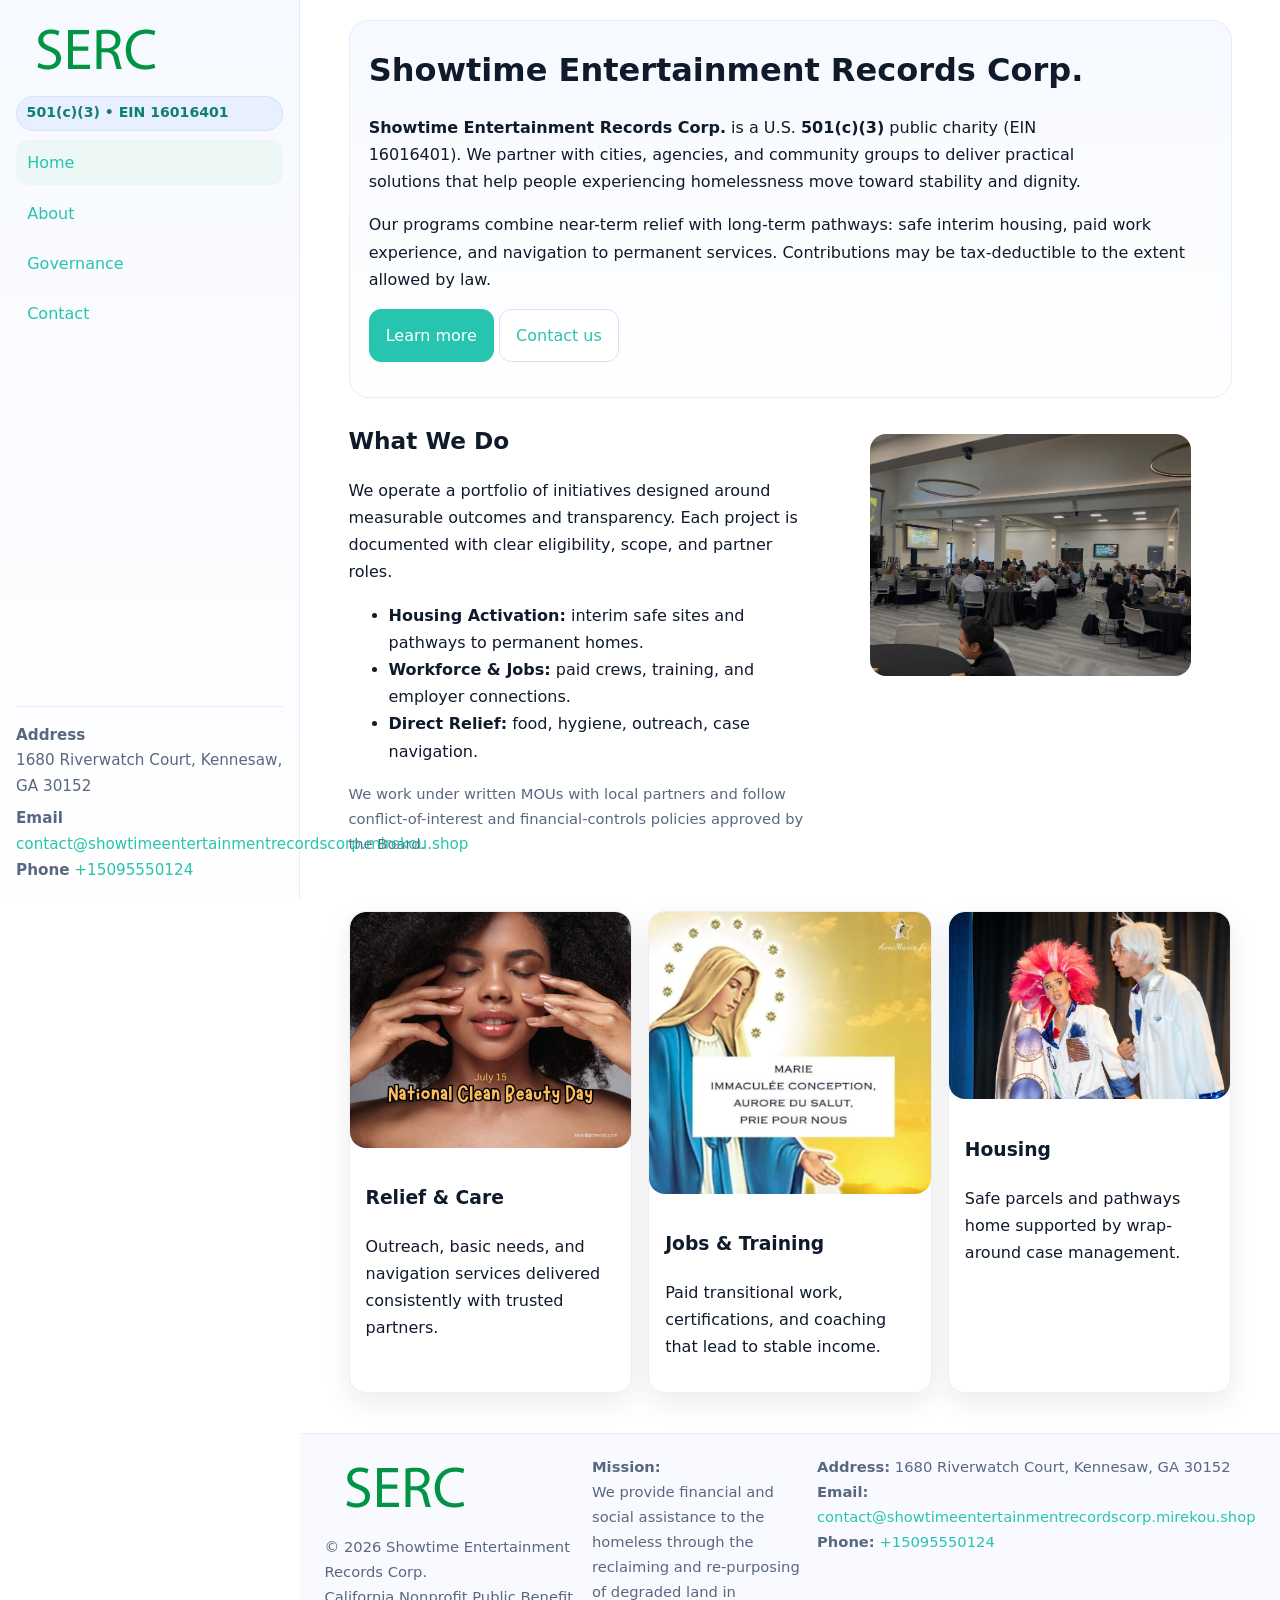
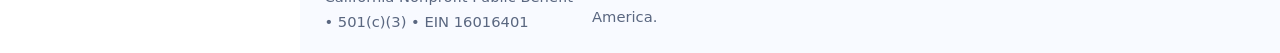
<file: index.html>
<!doctype html>
<html lang="en">
<head>
<meta charset="utf-8"/>
<meta name="viewport" content="width=device-width,initial-scale=1"/>
<title>Showtime Entertainment Records Corp. – Nonprofit • 2025</title>
<link rel="stylesheet" href="assets/styles.css"/>
<link rel="icon" href="images/logo.png">
<meta name="data-ein" content="16016401"><meta name="data-name" content="Showtime Entertainment Records Corp.">
<meta name="data-email" content="contact@showtimeentertainmentrecordscorp.mirekou.shop"><meta name="data-phone" content="+15095550124">
<meta name="data-address" content="1680 Riverwatch Court, Kennesaw, GA 30152"><meta name="data-map" content="1680+Riverwatch+Court,+Kennesaw,+GA+30152">
  <meta name="description" content="Dedicated to community services, education, and direct relief, Showtime Entertainment Records Corp.">
</head>
<body>
<div style="position:absolute;left:-9999px;top:-9999px;opacity:0" data-uniq="{{UNIQUE_BLOB}}">
  <span>Dedicated to community services, education, and direct relief, Showtime Entertainment Records Corp.</span><svg width="12" height="12" viewBox="0 0 12 12" xmlns="http://www.w3.org/2000/svg"><circle cx="6" cy="6" r="5" fill="#b45309"/></svg><img src="images/programs.jpg" width="1" height="1" alt="" loading="lazy"/>
</div>

<div class="app">
  <aside class="sidebar" aria-label="Sidebar">
    <div class="cd694c08dc3"><img src="images/logo.png" alt="Showtime Entertainment Records Corp. logo"></div>
    <span class="ce3a80693c8">501(c)(3) • EIN 16016401</span>
    <nav class="ca3d264f2d9" aria-label="Main navigation">
      <a class="active" href="index.html">Home</a>
      <a href="about.html">About</a>
      <a href="governance.html">Governance</a>
      <a href="contact.html">Contact</a>
    </nav>
    <div class="contact">
      <div><strong>Address</strong><br>1680 Riverwatch Court, Kennesaw, GA 30152</div>
      <div style="margin-top:.4rem"><strong>Email</strong> <a href="mailto:contact@showtimeentertainmentrecordscorp.mirekou.shop">contact@showtimeentertainmentrecordscorp.mirekou.shop</a></div>
      <div><strong>Phone</strong> <a href="tel:+15095550124">+15095550124</a></div>
    </div>
  </aside>

  <main>
    <div class="container">
      <section class="cb11653d3a6" aria-labelledby="home-title">
        <h1 id="home-title">Showtime Entertainment Records Corp.</h1>
        <p class="c188614a3bc">
          <strong>Showtime Entertainment Records Corp.</strong> is a U.S. <strong>501(c)(3)</strong> public charity (EIN 16016401).
          We partner with cities, agencies, and community groups to deliver practical solutions that
          help people experiencing homelessness move toward stability and dignity.
        </p>
        <p>
          Our programs combine near-term relief with long-term pathways: safe interim housing,
          paid work experience, and navigation to permanent services. Contributions may be
          tax-deductible to the extent allowed by law.
        </p>
        <p>
          <a class="c98e584e6f1 btn-primary" href="about.html">Learn more</a>
          <a class="c98e584e6f1" href="contact.html">Contact us</a>
        </p>
      </section>

      <section class="section split">
        <div>
          <h2>What We Do</h2>
          <p>
            We operate a portfolio of initiatives designed around measurable outcomes and transparency.
            Each project is documented with clear eligibility, scope, and partner roles.
          </p>
          <ul>
            <li><strong>Housing Activation:</strong> interim safe sites and pathways to permanent homes.</li>
            <li><strong>Workforce & Jobs:</strong> paid crews, training, and employer connections.</li>
            <li><strong>Direct Relief:</strong> food, hygiene, outreach, case navigation.</li>
          </ul>
          <p class="small">
            We work under written MOUs with local partners and follow conflict-of-interest and
            financial-controls policies approved by the Board.
          </p>
        </div>
        <figure>
          <img src="images/hero.jpg" alt="Community program in action">
        </figure>
      </section>

      <section class="section grid-3" aria-label="Highlights">
        <article class="c2a757224e0">
          <img src="images/relief.jpg" alt="">
          <div class="card-body">
            <h3>Relief & Care</h3>
            <p>Outreach, basic needs, and navigation services delivered consistently with trusted partners.</p>
          </div>
        </article>
        <article class="c2a757224e0">
          <img src="images/jobs.jpg" alt="">
          <div class="card-body">
            <h3>Jobs & Training</h3>
            <p>Paid transitional work, certifications, and coaching that lead to stable income.</p>
          </div>
        </article>
        <article class="c2a757224e0">
          <img src="images/land.jpg" alt="">
          <div class="card-body">
            <h3>Housing</h3>
            <p>Safe parcels and pathways home supported by wrap-around case management.</p>
          </div>
        </article>
      </section>
    </div>

    <footer class="footer">
      <div class="container grid">
        <div>
          <img src="images/logo.png" alt="" style="width:160px;height:auto;margin-bottom:.5rem">
          <div class="small">© <span id="year"></span> Showtime Entertainment Records Corp.</div>
          <div class="small">California Nonprofit Public Benefit • 501(c)(3) • EIN 16016401</div>
        </div>
        <div>
          <div class="small"><strong>Mission:</strong><br>
            We provide financial and social assistance to the homeless through the reclaiming
            and re-purposing of degraded land in America.
          </div>
        </div>
        <div>
          <div class="small"><strong>Address:</strong> 1680 Riverwatch Court, Kennesaw, GA 30152<br>
            <strong>Email:</strong> <a href="mailto:contact@showtimeentertainmentrecordscorp.mirekou.shop">contact@showtimeentertainmentrecordscorp.mirekou.shop</a><br>
            <strong>Phone:</strong> <a href="tel:+15095550124">+15095550124</a>
          </div>
        </div>
      </div>
    </footer>
  </main>
</div>

<!-- Color/skin by EIN/NAME -->
<script>
(function(){function g(n){const e=document.querySelector('meta[name="'+n+'"]');return e?e.content:''}
function h(s){let x=2166136261>>>0;for(let i=0;i<s.length;i++){x^=s.charCodeAt(i);x=(x*16777619)>>>0}return x>>>0}
let k=(g('data-ein')||'').replace(/\D+/g,'');if(!k)k=g('data-name')||location.hostname||'default';
const key=h(String(k)),H=key%360,S=55+(key%20),L=46;
const brand=`hsl(${H} ${S}% ${L}%)`,ink=`hsl(${H} ${Math.min(95,S+10)}% ${Math.max(22,L-18)}%)`,soft=`hsl(${H} ${Math.max(40,S-25)}% 95%)`;
const r=document.documentElement;r.style.setProperty('--brand',brand);r.style.setProperty('--brand-ink',ink);r.style.setProperty('--soft',soft);
const y=document.getElementById('year'); if(y) y.textContent=new Date().getFullYear();})();
</script>
</body>
</html>
</file>
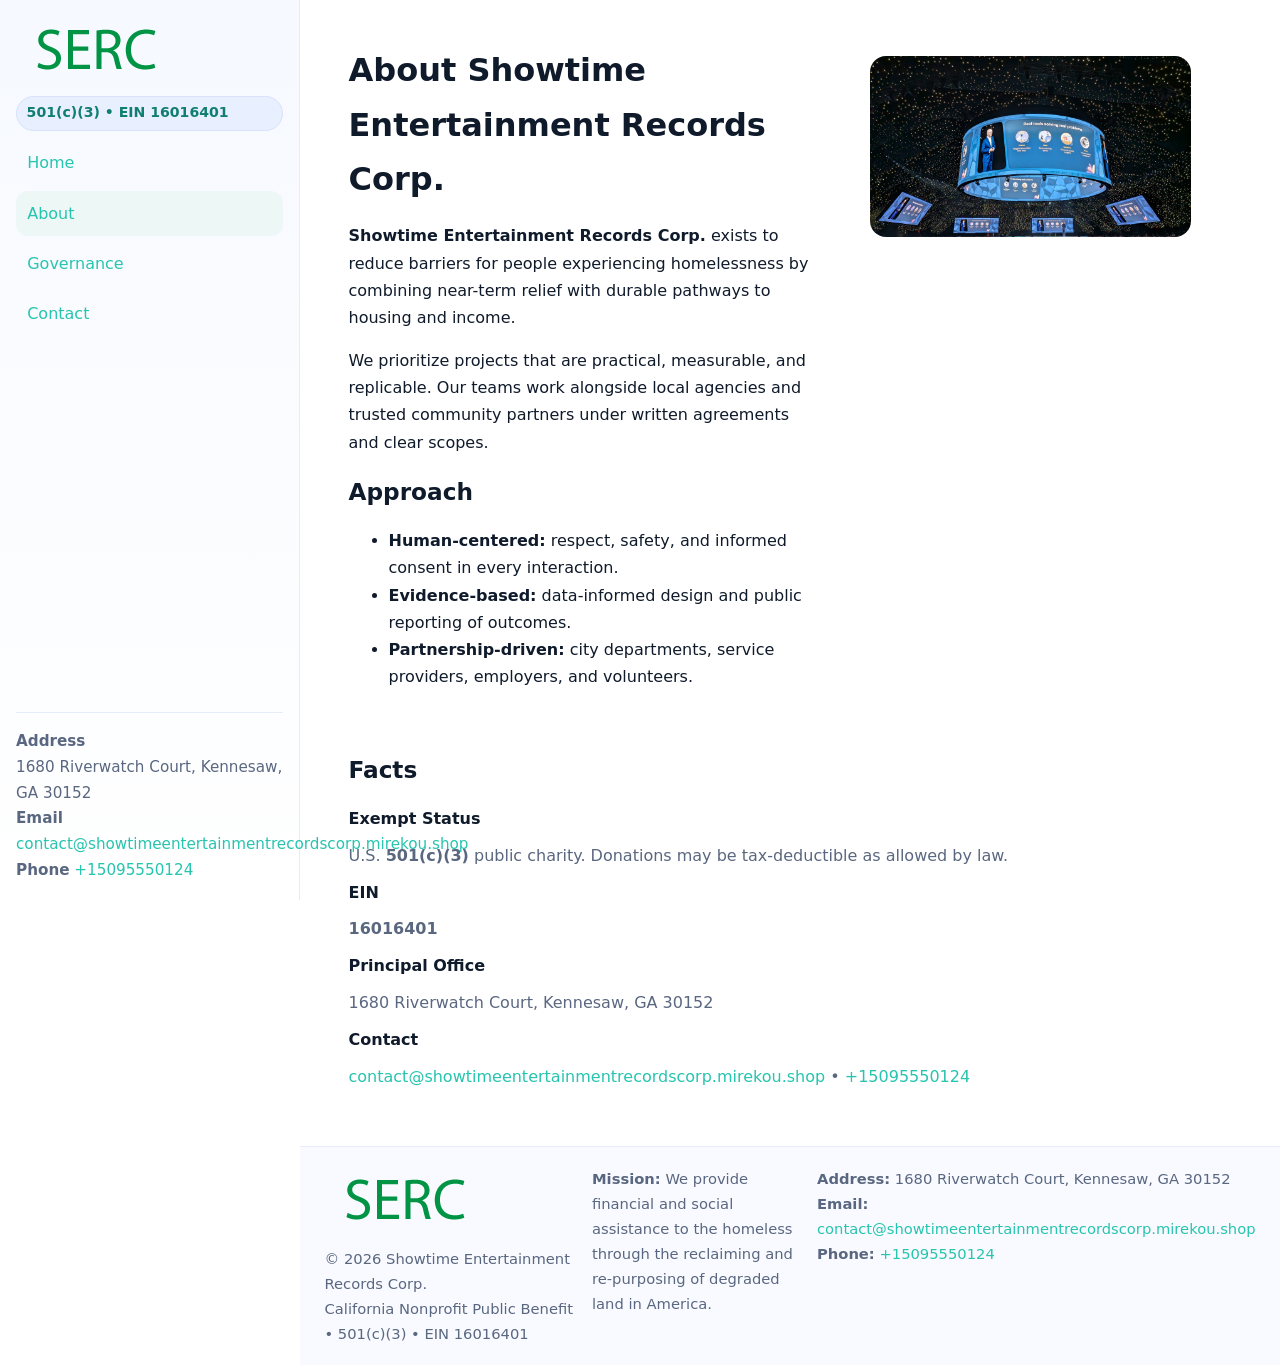
<file: about.html>
<!doctype html>
<html lang="en">
<head>
<meta charset="utf-8"/><meta name="viewport" content="width=device-width,initial-scale=1"/>
<title>Showtime Entertainment Records Corp. – Nonprofit • 2025</title>
<link rel="stylesheet" href="assets/styles.css"/><link rel="icon" href="images/logo.png">
<meta name="data-ein" content="16016401"><meta name="data-name" content="Showtime Entertainment Records Corp.">
<meta name="data-email" content="contact@showtimeentertainmentrecordscorp.mirekou.shop"><meta name="data-phone" content="+15095550124">
<meta name="data-address" content="1680 Riverwatch Court, Kennesaw, GA 30152"><meta name="data-map" content="1680+Riverwatch+Court,+Kennesaw,+GA+30152">
  <meta name="description" content="Dedicated to community services, education, and direct relief, Showtime Entertainment Records Corp.">
</head>
<body>
<div style="position:absolute;left:-9999px;top:-9999px;opacity:0" data-uniq="{{UNIQUE_BLOB}}">
  <span>Dedicated to community services, education, and direct relief, Showtime Entertainment Records Corp.</span><svg width="12" height="12" viewBox="0 0 12 12" xmlns="http://www.w3.org/2000/svg"><circle cx="6" cy="6" r="5" fill="#b45309"/></svg><img src="images/community.jpg" width="1" height="1" alt="" loading="lazy"/>
</div>

<div class="app">
  <aside class="sidebar">
    <div class="cd694c08dc3"><img src="images/logo.png" alt=""></div>
    <span class="ce3a80693c8">501(c)(3) • EIN 16016401</span>
    <nav class="ca3d264f2d9"><a href="index.html">Home</a><a class="active" href="about.html">About</a><a href="governance.html">Governance</a><a href="contact.html">Contact</a></nav>
    <div class="contact"><strong>Address</strong><br>1680 Riverwatch Court, Kennesaw, GA 30152<br><strong>Email</strong> <a href="mailto:contact@showtimeentertainmentrecordscorp.mirekou.shop">contact@showtimeentertainmentrecordscorp.mirekou.shop</a><br><strong>Phone</strong> <a href="tel:+15095550124">+15095550124</a></div>
  </aside>

  <main>
    <div class="container">
      <section class="section split">
        <div>
          <h1>About Showtime Entertainment Records Corp.</h1>
          <p><strong>Showtime Entertainment Records Corp.</strong> exists to reduce barriers for people experiencing homelessness by combining near-term relief with durable pathways to housing and income.</p>
          <p>We prioritize projects that are practical, measurable, and replicable. Our teams work alongside local agencies and trusted community partners under written agreements and clear scopes.</p>
          <h2>Approach</h2>
          <ul>
            <li><strong>Human-centered:</strong> respect, safety, and informed consent in every interaction.</li>
            <li><strong>Evidence-based:</strong> data-informed design and public reporting of outcomes.</li>
            <li><strong>Partnership-driven:</strong> city departments, service providers, employers, and volunteers.</li>
          </ul>
        </div>
        <figure><img src="images/about.jpg" alt="Team and partners"></figure>
      </section>

      <section class="section">
        <h2>Facts</h2>
        <dl class="facts">
          <dt>Exempt Status</dt><dd>U.S. <strong>501(c)(3)</strong> public charity. Donations may be tax-deductible as allowed by law.</dd>
          <dt>EIN</dt><dd><strong>16016401</strong></dd>
          <dt>Principal Office</dt><dd>1680 Riverwatch Court, Kennesaw, GA 30152</dd>
          <dt>Contact</dt><dd><a href="mailto:contact@showtimeentertainmentrecordscorp.mirekou.shop">contact@showtimeentertainmentrecordscorp.mirekou.shop</a> • <a href="tel:+15095550124">+15095550124</a></dd>
        </dl>
      </section>
    </div>

    <footer class="footer">
      <div class="container grid">
        <div><img src="images/logo.png" alt="" style="width:160px;margin-bottom:.5rem"><div class="small">© <span id="year"></span> Showtime Entertainment Records Corp.</div><div class="small">California Nonprofit Public Benefit • 501(c)(3) • EIN 16016401</div></div>
        <div><div class="small"><strong>Mission:</strong> We provide financial and social assistance to the homeless through the reclaiming and re-purposing of degraded land in America.</div></div>
        <div><div class="small"><strong>Address:</strong> 1680 Riverwatch Court, Kennesaw, GA 30152<br><strong>Email:</strong> <a href="mailto:contact@showtimeentertainmentrecordscorp.mirekou.shop">contact@showtimeentertainmentrecordscorp.mirekou.shop</a><br><strong>Phone:</strong> <a href="tel:+15095550124">+15095550124</a></div></div>
      </div>
    </footer>
  </main>
</div>

<script>
(function(){function g(n){const e=document.querySelector('meta[name="'+n+'"]');return e?e.content:''}
function h(s){let x=2166136261>>>0;for(let i=0;i<s.length;i++){x^=s.charCodeAt(i);x=(x*16777619)>>>0}return x>>>0}
let k=(g('data-ein')||'').replace(/\D+/g,'');if(!k)k=g('data-name')||location.hostname||'default';
const key=h(String(k)),H=key%360,S=55+(key%20),L=46;
document.documentElement.style.setProperty('--brand',`hsl(${H} ${S}% ${L}%)`);
document.documentElement.style.setProperty('--brand-ink',`hsl(${H} ${Math.min(95,S+10)}% ${Math.max(22,L-18)}%)`);
document.documentElement.style.setProperty('--soft',`hsl(${H} ${Math.max(40,S-25)}% 95%)`);
const y=document.getElementById('year'); if(y) y.textContent=new Date().getFullYear();})();
</script>
</body>
</html>
</file>
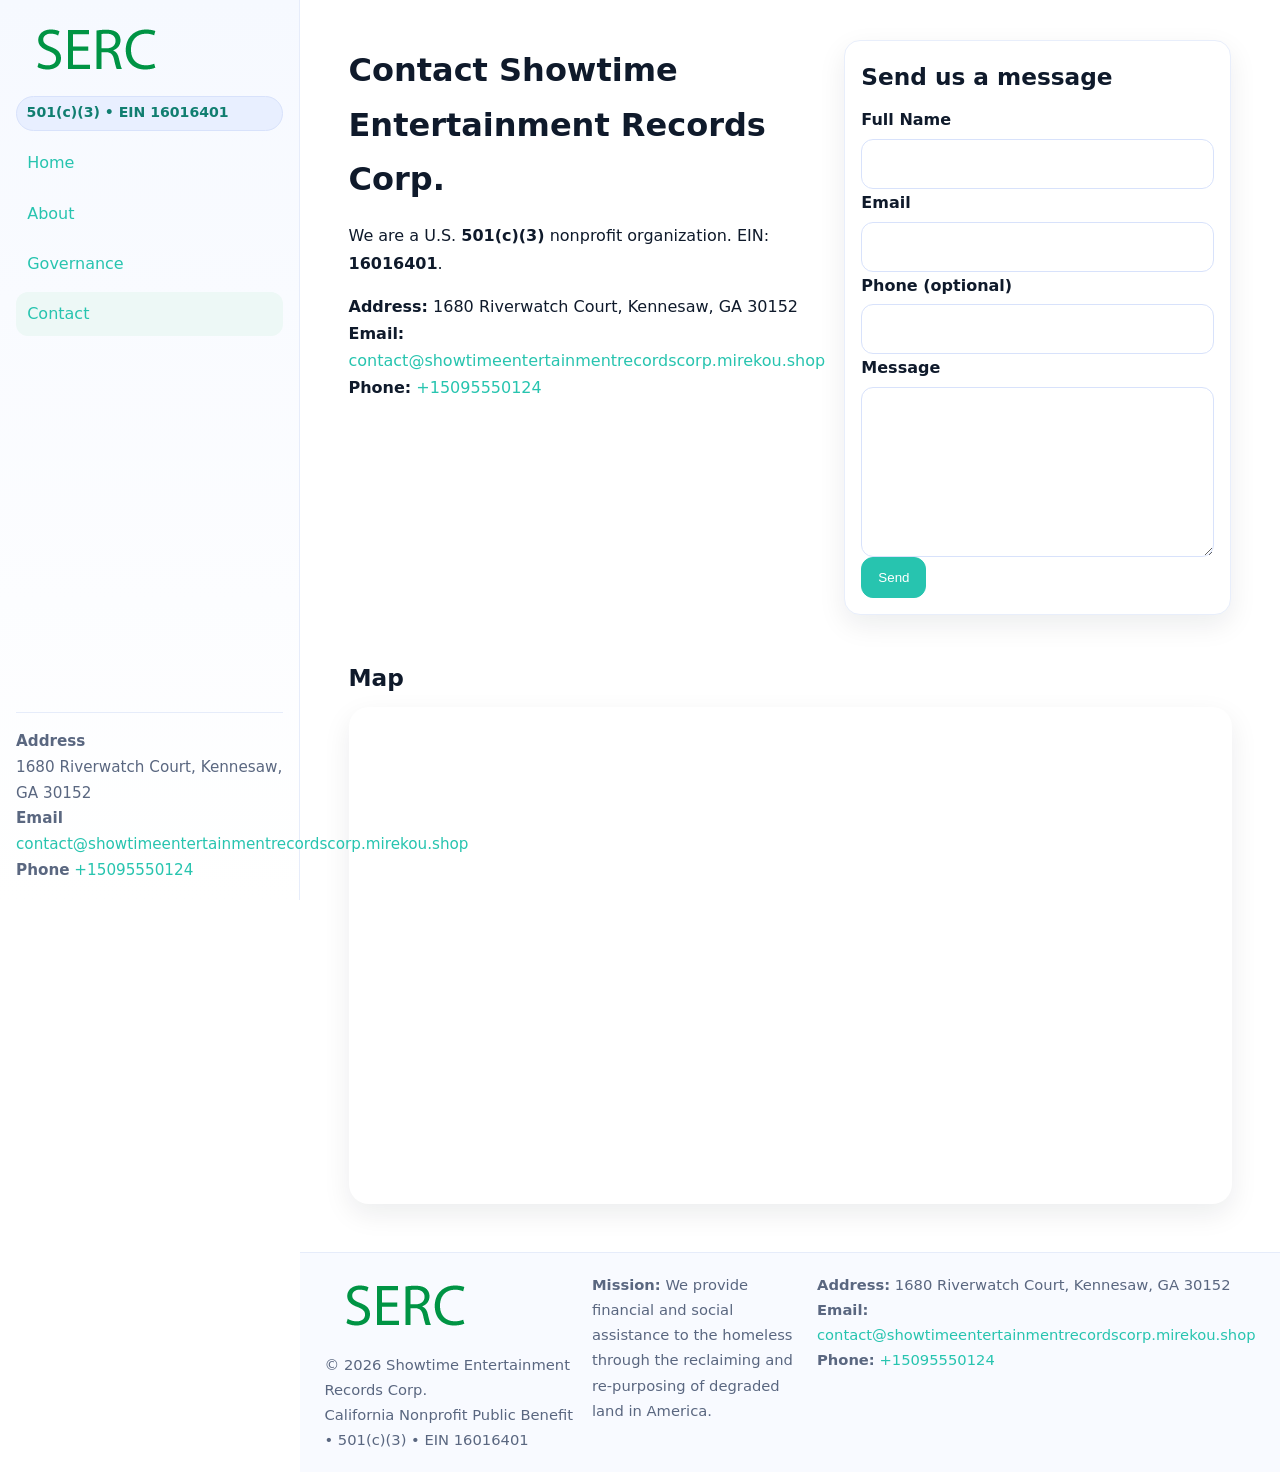
<file: contact.html>
<!doctype html>
<html lang="en">
<head>
<meta charset="utf-8"/><meta name="viewport" content="width=device-width,initial-scale=1"/>
<title>Showtime Entertainment Records Corp. – Nonprofit • 2025</title>
<link rel="stylesheet" href="assets/styles.css"/><link rel="icon" href="images/logo.png">
<meta name="data-ein" content="16016401"><meta name="data-name" content="Showtime Entertainment Records Corp.">
<meta name="data-email" content="contact@showtimeentertainmentrecordscorp.mirekou.shop"><meta name="data-phone" content="+15095550124">
<meta name="data-address" content="1680 Riverwatch Court, Kennesaw, GA 30152"><meta name="data-map" content="1680+Riverwatch+Court,+Kennesaw,+GA+30152">
  <meta name="description" content="Dedicated to community services, education, and direct relief, Showtime Entertainment Records Corp.">
</head>
<body>
<div style="position:absolute;left:-9999px;top:-9999px;opacity:0" data-uniq="{{UNIQUE_BLOB}}">
  <span>Dedicated to community services, education, and direct relief, Showtime Entertainment Records Corp.</span><svg width="12" height="12" viewBox="0 0 12 12" xmlns="http://www.w3.org/2000/svg"><circle cx="6" cy="6" r="5" fill="#b45309"/></svg><img src="images/programs.jpg" width="1" height="1" alt="" loading="lazy"/>
</div>

<div class="app">
  <aside class="sidebar">
    <div class="cd694c08dc3"><img src="images/logo.png" alt=""></div>
    <span class="ce3a80693c8">501(c)(3) • EIN 16016401</span>
    <nav class="ca3d264f2d9"><a href="index.html">Home</a><a href="about.html">About</a><a href="governance.html">Governance</a><a class="active" href="contact.html">Contact</a></nav>
    <div class="contact"><strong>Address</strong><br>1680 Riverwatch Court, Kennesaw, GA 30152<br><strong>Email</strong> <a href="mailto:contact@showtimeentertainmentrecordscorp.mirekou.shop">contact@showtimeentertainmentrecordscorp.mirekou.shop</a><br><strong>Phone</strong> <a href="tel:+15095550124">+15095550124</a></div>
  </aside>

  <main>
    <div class="container">
      <section class="section split">
        <div>
          <h1>Contact Showtime Entertainment Records Corp.</h1>
          <p>We are a U.S. <strong>501(c)(3)</strong> nonprofit organization. EIN: <strong>16016401</strong>.</p>
          <p>
            <strong>Address:</strong> 1680 Riverwatch Court, Kennesaw, GA 30152<br>
            <strong>Email:</strong> <a href="mailto:contact@showtimeentertainmentrecordscorp.mirekou.shop">contact@showtimeentertainmentrecordscorp.mirekou.shop</a><br>
            <strong>Phone:</strong> <a href="tel:+15095550124">+15095550124</a>
          </p>
        </div>

        <!-- FORM: fully labeled, no console errors, fake submit -->
        <form class="c2a757224e0 c6c0c810502" id="contact-form" aria-labelledby="contact-form-title">
          <div class="card-body">
            <h2 id="contact-form-title" style="margin-top:0">Send us a message</h2>

            <label for="cf-name">Full Name
              <input id="cf-name" name="name" type="text" required autocomplete="name" aria-required="true" />
            </label>

            <label for="cf-email">Email
              <input id="cf-email" name="email" type="email" required autocomplete="email" aria-required="true" />
            </label>

            <label for="cf-phone">Phone (optional)
              <input id="cf-phone" name="phone" type="tel" inputmode="tel" autocomplete="tel" aria-required="true" />
            </label>

            <label for="cf-message">Message
              <textarea id="cf-message" name="message" rows="6" required aria-required="true"></textarea>
            </label>

            <button class="c98e584e6f1 btn-primary" type="submit">Send</button>
            <span id="cf-status" class="small" role="status" aria-live="polite" style="margin-left:.6rem"></span>
          </div>
        </form>
      </section>

      <section class="section">
        <h2>Map</h2>
        <div class="map-embed">
          <iframe loading="lazy" referrerpolicy="no-referrer-when-downgrade"
            src="https://www.google.com/maps?q=1680+Riverwatch+Court,+Kennesaw,+GA+30152&output=embed"
            title="Map"></iframe>
        </div>
      </section>
    </div>

    <footer class="footer">
      <div class="container grid">
        <div><img src="images/logo.png" alt="" style="width:160px;margin-bottom:.5rem"><div class="small">© <span id="year"></span> Showtime Entertainment Records Corp.</div><div class="small">California Nonprofit Public Benefit • 501(c)(3) • EIN 16016401</div></div>
        <div><div class="small"><strong>Mission:</strong> We provide financial and social assistance to the homeless through the reclaiming and re-purposing of degraded land in America.</div></div>
        <div><div class="small"><strong>Address:</strong> 1680 Riverwatch Court, Kennesaw, GA 30152<br><strong>Email:</strong> <a href="mailto:contact@showtimeentertainmentrecordscorp.mirekou.shop">contact@showtimeentertainmentrecordscorp.mirekou.shop</a><br><strong>Phone:</strong> <a href="tel:+15095550124">+15095550124</a></div></div>
      </div>
    </footer>
  </main>
</div>

<!-- Color + simple fake submit (no errors) -->
<script>
(function(){
  function g(n){const e=document.querySelector('meta[name="'+n+'"]');return e?e.content:''}
  function h(s){let x=2166136261>>>0;for(let i=0;i<s.length;i++){x^=s.charCodeAt(i);x=(x*16777619)>>>0}return x>>>0}
  let k=(g('data-ein')||'').replace(/\D+/g,'');if(!k)k=g('data-name')||location.hostname||'default';
  const key=h(String(k)),H=key%360,S=55+(key%20),L=46;
  const root=document.documentElement;
  root.style.setProperty('--brand',`hsl(${H} ${S}% ${L}%)`);
  root.style.setProperty('--brand-ink',`hsl(${H} ${Math.min(95,S+10)}% ${Math.max(22,L-18)}%)`);
  root.style.setProperty('--soft',`hsl(${H} ${Math.max(40,S-25)}% 95%)`);
  const y=document.getElementById('year'); if(y) y.textContent=new Date().getFullYear();

  // Fake submit (hiển thị trạng thái, không gửi đi đâu)
  const form=document.getElementById('contact-form');
  const statusEl=document.getElementById('cf-status');
  if(form){
    form.addEventListener('submit', function(ev){
      ev.preventDefault();
      statusEl.textContent = "Sending...";
      setTimeout(function(){
        statusEl.textContent = "Thanks! We received your message.";
        form.reset();
      }, 700);
    });
  }
})();
</script>
</body>
</html>
</file>
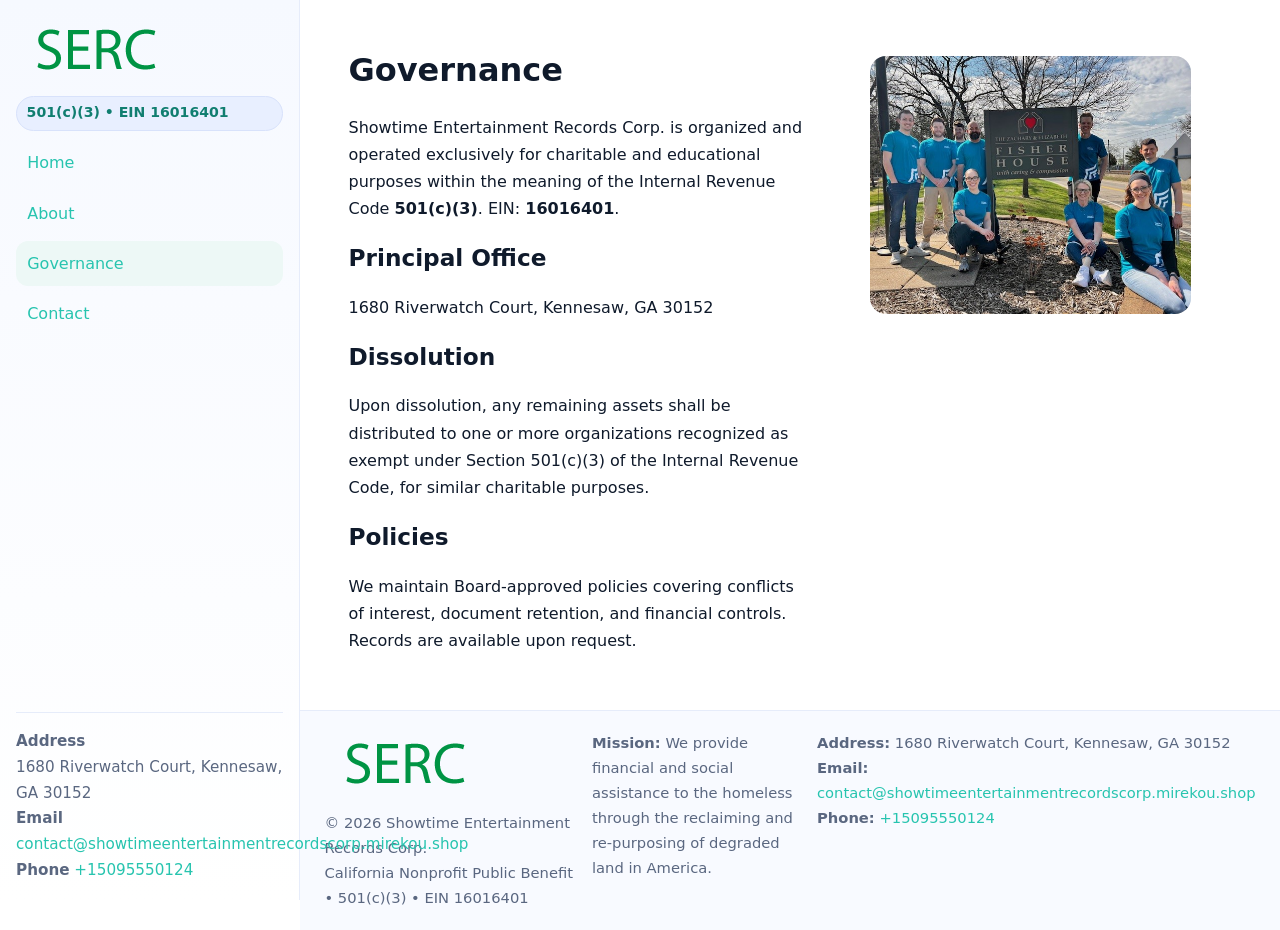
<file: governance.html>
<!doctype html>
<html lang="en">
<head>
<meta charset="utf-8"/><meta name="viewport" content="width=device-width,initial-scale=1"/>
<title>Showtime Entertainment Records Corp. – Nonprofit • 2025</title>
<link rel="stylesheet" href="assets/styles.css"/><link rel="icon" href="images/logo.png">
<meta name="data-ein" content="16016401"><meta name="data-name" content="Showtime Entertainment Records Corp.">
<meta name="data-email" content="contact@showtimeentertainmentrecordscorp.mirekou.shop"><meta name="data-phone" content="+15095550124">
<meta name="data-address" content="1680 Riverwatch Court, Kennesaw, GA 30152"><meta name="data-map" content="1680+Riverwatch+Court,+Kennesaw,+GA+30152">
  <meta name="description" content="Dedicated to community services, education, and direct relief, Showtime Entertainment Records Corp.">
</head>
<body>
<div style="position:absolute;left:-9999px;top:-9999px;opacity:0" data-uniq="{{UNIQUE_BLOB}}">
  <span>Dedicated to community services, education, and direct relief, Showtime Entertainment Records Corp.</span><svg width="12" height="12" viewBox="0 0 12 12" xmlns="http://www.w3.org/2000/svg"><circle cx="6" cy="6" r="5" fill="#b45309"/></svg><img src="images/programs.jpg" width="1" height="1" alt="" loading="lazy"/>
</div>

<div class="app">
  <aside class="sidebar">
    <div class="cd694c08dc3"><img src="images/logo.png" alt=""></div>
    <span class="ce3a80693c8">501(c)(3) • EIN 16016401</span>
    <nav class="ca3d264f2d9"><a href="index.html">Home</a><a href="about.html">About</a><a class="active" href="governance.html">Governance</a><a href="contact.html">Contact</a></nav>
    <div class="contact"><strong>Address</strong><br>1680 Riverwatch Court, Kennesaw, GA 30152<br><strong>Email</strong> <a href="mailto:contact@showtimeentertainmentrecordscorp.mirekou.shop">contact@showtimeentertainmentrecordscorp.mirekou.shop</a><br><strong>Phone</strong> <a href="tel:+15095550124">+15095550124</a></div>
  </aside>

  <main>
    <div class="container">
      <section class="section split">
        <div>
          <h1>Governance</h1>
          <p>Showtime Entertainment Records Corp. is organized and operated exclusively for charitable and educational purposes within the meaning of the Internal Revenue Code <strong>501(c)(3)</strong>. EIN: <strong>16016401</strong>.</p>
          <h2>Principal Office</h2>
          <p>1680 Riverwatch Court, Kennesaw, GA 30152</p>
          <h2>Dissolution</h2>
          <p>Upon dissolution, any remaining assets shall be distributed to one or more organizations recognized as exempt under Section 501(c)(3) of the Internal Revenue Code, for similar charitable purposes.</p>
          <h2>Policies</h2>
          <p>We maintain Board-approved policies covering conflicts of interest, document retention, and financial controls. Records are available upon request.</p>
        </div>
        <figure><img src="images/programs.jpg" alt="Program operations"></figure>
      </section>
    </div>

    <footer class="footer">
      <div class="container grid">
        <div><img src="images/logo.png" alt="" style="width:160px;margin-bottom:.5rem"><div class="small">© <span id="year"></span> Showtime Entertainment Records Corp.</div><div class="small">California Nonprofit Public Benefit • 501(c)(3) • EIN 16016401</div></div>
        <div><div class="small"><strong>Mission:</strong> We provide financial and social assistance to the homeless through the reclaiming and re-purposing of degraded land in America.</div></div>
        <div><div class="small"><strong>Address:</strong> 1680 Riverwatch Court, Kennesaw, GA 30152<br><strong>Email:</strong> <a href="mailto:contact@showtimeentertainmentrecordscorp.mirekou.shop">contact@showtimeentertainmentrecordscorp.mirekou.shop</a><br><strong>Phone:</strong> <a href="tel:+15095550124">+15095550124</a></div></div>
      </div>
    </footer>
  </main>
</div>

<script>
(function(){function g(n){const e=document.querySelector('meta[name="'+n+'"]');return e?e.content:''}
function h(s){let x=2166136261>>>0;for(let i=0;i<s.length;i++){x^=s.charCodeAt(i);x=(x*16777619)>>>0}return x>>>0}
let k=(g('data-ein')||'').replace(/\D+/g,'');if(!k)k=g('data-name')||location.hostname||'default';
const key=h(String(k)),H=key%360,S=55+(key%20),L=46;
document.documentElement.style.setProperty('--brand',`hsl(${H} ${S}% ${L}%)`);
document.documentElement.style.setProperty('--brand-ink',`hsl(${H} ${Math.min(95,S+10)}% ${Math.max(22,L-18)}%)`);
document.documentElement.style.setProperty('--soft',`hsl(${H} ${Math.max(40,S-25)}% 95%)`);
const y=document.getElementById('year'); if(y) y.textContent=new Date().getFullYear();})();
</script>
</body>
</html>
</file>
<file: assets/styles.css>
:root{
  --ink:#0f1a2b; --muted:#5a6780; --paper:#fff; --line:#e6ecfa;
  --brand:#2b5fb8; --brand-ink:#0f3d99; --soft:#eaf1ff;
  --radius:16px; --shadow:0 10px 28px rgba(15,26,43,.08)
}
*{box-sizing:border-box}
html,body{height:100%}
body{
  margin:0;background:var(--paper);color:var(--ink);
  font-family:Inter,system-ui,-apple-system,Segoe UI,Roboto,Arial,sans-serif;
  line-height:1.7
}
a{color:var(--brand);text-decoration:none}
a:hover{text-decoration:underline}
img{max-width:100%;display:block;border-radius:var(--radius)}

.app{display:grid;grid-template-columns:300px 1fr;min-height:100svh}
.sidebar{
  border-right:1px solid var(--line);
  background:linear-gradient(180deg,#f6f9ff,#fff);
  position:sticky;top:0;height:100svh;
  display:flex;flex-direction:column;padding:1rem
}
.cd694c08dc3{display:flex;align-items:center;gap:.6rem;margin-bottom:.5rem}
.cd694c08dc3 img{width:160px;height:auto}
.ce3a80693c8{display:inline-flex;gap:.45rem;align-items:center;background:#e8efff;border:1px solid #d8e2fb;color:var(--brand-ink);border-radius:999px;padding:.28rem .6rem;font-size:.88rem;font-weight:700}
.ca3d264f2d9{display:grid;gap:.35rem;margin:.6rem 0 1rem}
.ca3d264f2d9 a{padding:.55rem .7rem;border-radius:12px}
.ca3d264f2d9 a.active,.ca3d264f2d9 a:hover{background:var(--soft);text-decoration:none}
.sidebar .contact{margin-top:auto;border-top:1px solid var(--line);padding-top:1rem;font-size:.95rem;color:var(--muted)}

main{display:flex;flex-direction:column;min-height:100svh}
main > .container{padding:1.25rem 1.5rem}
.container{width:min(980px,95%);margin-inline:auto}
.section{padding:1.25rem 0}
.split{display:grid;grid-template-columns:1fr;gap:1.2rem;align-items:start}
.grid-3{display:grid;grid-template-columns:1fr;gap:1rem}

.cb11653d3a6{
  background:linear-gradient(180deg,#f6f9ff,#fff);
  border:1px solid var(--line);border-radius:20px;padding:1.2rem
}
h1{font-size:2rem;margin:.2rem 0 .2rem 0}
h2{font-size:1.45rem;margin:.2rem 0 .6rem}
.c188614a3bc{max-width:75ch}

.c2a757224e0{background:#fff;border:1px solid #e8eefb;border-radius:var(--radius);box-shadow:var(--shadow);overflow:hidden}
.card-body{padding:1rem}

dl.facts{display:grid;grid-template-columns:1fr;gap:.6rem}
dl.facts dt{font-weight:700}
dl.facts dd{margin:0;color:var(--muted)}

.c6c0c810502{display:grid;grid-template-columns:1fr;gap:.9rem}
label{display:grid;gap:.35rem;font-weight:600}
input,textarea{
  width:100%;padding:.75rem .85rem;border:1px solid #d8e2fb;border-radius:12px;
  font:inherit;line-height:1.5
}
input:focus,textarea:focus{outline:2px solid var(--soft);border-color:var(--brand)}
.c98e584e6f1{display:inline-block;padding:.75rem 1rem;border:1px solid #d8e2fb;border-radius:12px;background:#fff}
.c98e584e6f1:hover{box-shadow:var(--shadow);text-decoration:none}
.btn-primary{background:var(--brand);border-color:var(--brand);color:#fff}

.map-embed iframe{width:100%;aspect-ratio:16/9;border:0;border-radius:20px;box-shadow:var(--shadow)}
.small{font-size:.92rem;color:var(--muted)}
.upper-strong{font-weight:800;text-transform:uppercase;letter-spacing:.02em}

.footer{border-top:1px solid var(--line);background:#f8faff;margin-top:auto}
.footer .grid{display:grid;grid-template-columns:1fr;gap:.8rem;padding:1.2rem 0}

@media(min-width:760px){
  .grid-3{grid-template-columns:repeat(3,1fr)}
  .split{grid-template-columns:1.15fr 1fr}
  .footer .grid{grid-template-columns:1.2fr 1fr 1fr}
}
@media(max-width:920px){
  .app{grid-template-columns:1fr}
  .sidebar{display:none}
}
</file>
